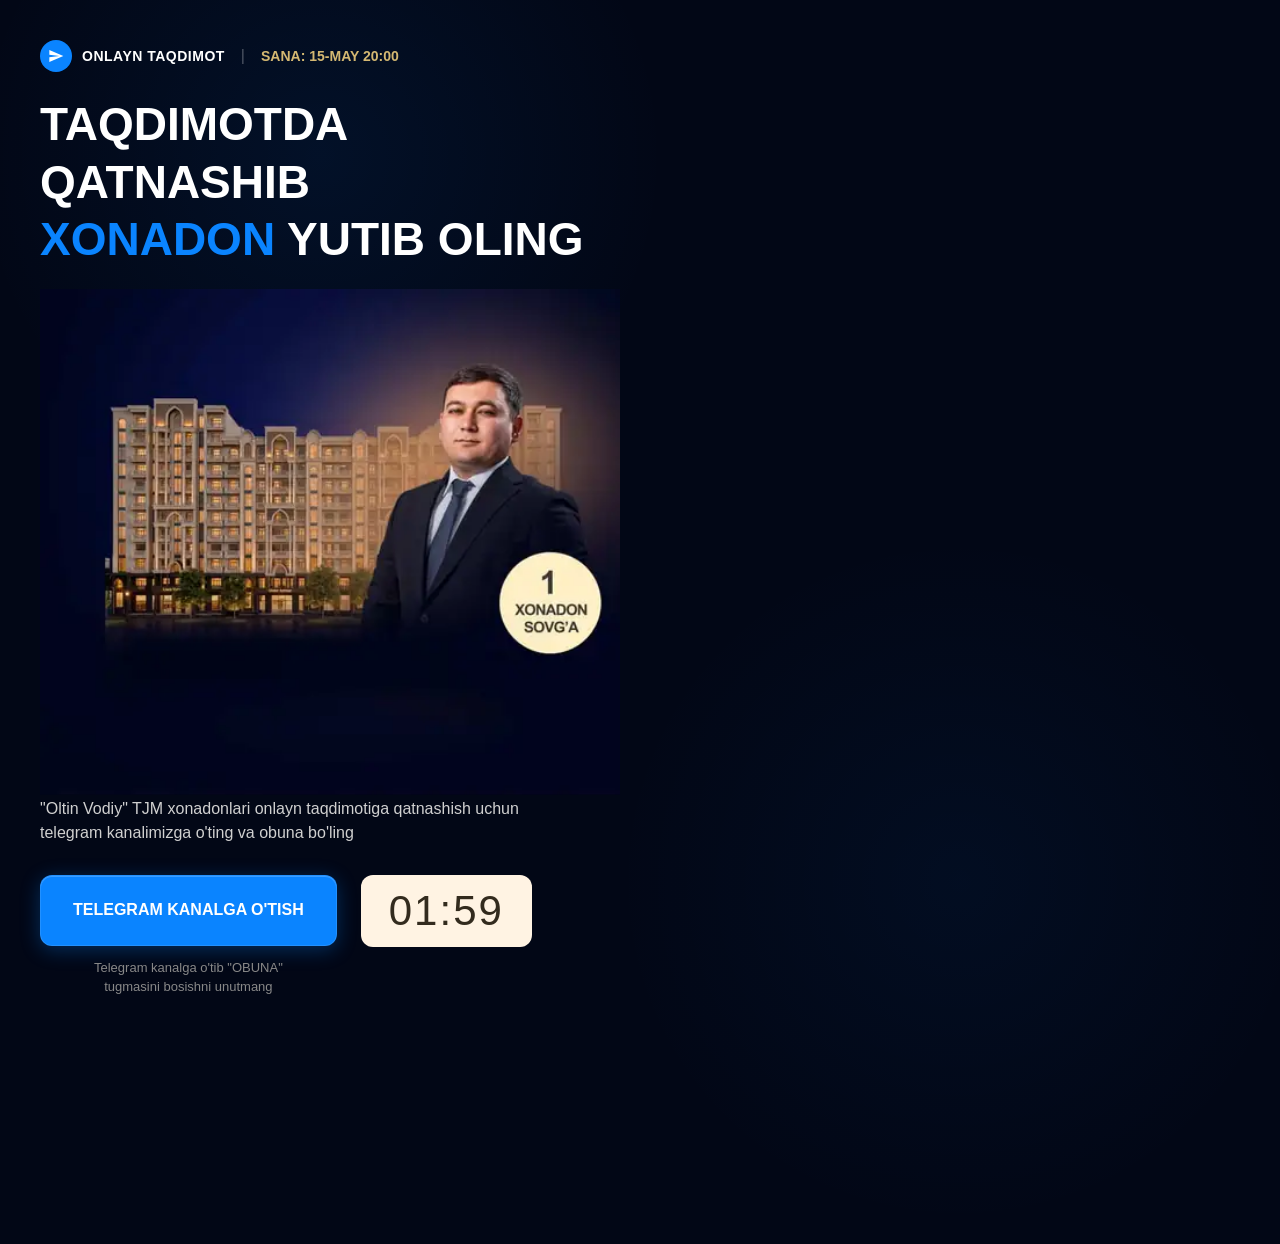
<file: index.html>
<!DOCTYPE html><html lang="uz"><head><meta charset="UTF-8"><meta name="viewport" content="width=device-width, initial-scale=1.0"><title>Oltin Vodiy - Onlayn Taqdimot</title><style>
:root {
  --primary-blue: #0A84FF;
  --bg-dark: #020716;
  --text-light: #FFFFFF;
  --text-muted: #A0A5B5;
  --timer-bg: #FDF3E3;
}

* {
  box-sizing: border-box;
  margin: 0;
  padding: 0;
  font-family: 'Inter', -apple-system, sans-serif;
}

body {
  background: var(--bg-dark);
  color: var(--text-light);
  min-height: 100vh;
  display: flex;
  align-items: center;
  justify-content: center;
  overflow-x: hidden;
  position: relative;
}

/* Background gradient glows */
body::before {
  content: '';
  position: absolute;
  top: -20%;
  left: -10%;
  width: 70%;
  height: 70%;
  background: radial-gradient(circle, rgba(10, 132, 255, 0.08) 0%, transparent 60%);
  z-index: -1;
}

body::after {
  content: '';
  position: absolute;
  bottom: -20%;
  right: -10%;
  width: 70%;
  height: 70%;
  background: radial-gradient(circle, rgba(10, 132, 255, 0.05) 0%, transparent 60%);
  z-index: -1;
}

.container {
  max-width: 1240px;
  width: 100%;
  margin: 0 auto;
  padding: 40px 20px;
  display: flex;
  justify-content: space-between;
  align-items: center;
  gap: 40px;
  position: relative;
  z-index: 1;
}

.content-left {
  flex: 1;
  max-width: 580px;
  display: flex;
  flex-direction: column;
}

.badge-row {
  display: flex;
  align-items: center;
  gap: 16px;
  margin-bottom: 24px;
}

.tg-badge {
  display: flex;
  align-items: center;
  gap: 10px;
  font-weight: 600;
  font-size: 14px;
  letter-spacing: 0.5px;
}

.tg-icon {
  width: 32px;
  height: 32px;
  background: var(--primary-blue);
  border-radius: 50%;
  display: flex;
  align-items: center;
  justify-content: center;
}

.divider {
  color: rgba(255, 255, 255, 0.3);
}

.date-text {
  color: #D4B872;
  font-weight: 600;
  font-size: 14px;
}

.main-title {
  font-size: 46px;
  line-height: 1.25;
  font-weight: 700;
  margin-bottom: 20px;
}

.main-title .blue {
  color: var(--primary-blue);
}

.subtitle {
  position: relative;
  z-index: 10;
  font-size: 16px;
  line-height: 1.5;
  color: #D0D0D0;
  margin-bottom: 30px;
  max-width: 500px;
}

.action-row {
  display: flex;
  align-items: flex-start;
  gap: 24px;
}

.btn-group {
  display: flex;
  flex-direction: column;
  gap: 12px;
}

.btn-primary {
  background: #0A84FF;
  color: white;
  text-decoration: none;
  padding: 25.5px 32px;
  border-radius: 12px;
  font-weight: 700;
  font-size: 16px;
  text-transform: uppercase;
  text-align: center;
  border: 1px solid rgba(255,255,255,0.1);
  box-shadow: 0 4px 20px rgba(10, 132, 255, 0.3), inset 0 1px 0 rgba(255,255,255,0.2);
  transition: all 0.3s ease;
  animation: pulse-button 2.2s infinite;
}

@keyframes pulse-button {
  0% { transform: scale(1); }
  13.63% { transform: scale(1.05); }
  27.27% { transform: scale(1); }
  40.91% { transform: scale(1.05); }
  54.55% { transform: scale(1); }
  100% { transform: scale(1); }
}

.btn-primary:hover {
  animation-play-state: paused;
  transform: translateY(-2px) scale(1.05);
  box-shadow: 0 8px 25px rgba(10, 132, 255, 0.4), inset 0 1px 0 rgba(255,255,255,0.2);
}

.bottom-hint {
  font-size: 13px;
  color: #888;
  text-align: center;
  line-height: 1.5;
}

.timer {
  background: #FFF3E3;
  color: #332B1E;
  font-size: 42px;
  font-weight: 400;
  padding: 12px 28px;
  border-radius: 12px;
  display: inline-flex;
  align-items: center;
  letter-spacing: 2px;
}

.content-right {
  flex: 1.1;
  display: flex;
  justify-content: flex-end;
  position: relative;
}

.image-container {
  position: relative;
  z-index: 1;
  width: 100%;
  max-width: 650px;
}

.main-img {
  width: 100%;
  height: auto;
  display: block;
  clip-path: inset(0 0 2px 0);
}

.info-card {
  position: absolute;
  top: 65%;
  left: 20px;
  z-index: 10;
  background: rgba(15, 20, 30, 0.85);
  backdrop-filter: blur(10px);
  border: 1px solid rgba(255, 255, 255, 0.1);
  padding: 16px 20px;
  border-radius: 8px;
  font-size: 13px;
  line-height: 1.5;
  color: #CCC;
  max-width: 320px;
}

.info-card strong {
  color: white;
  font-size: 14px;
}

/* Visibility classes */
.mobile-timer { display: none; }

/* Floating leaves removed */

/* Mobile adjustments */
@media (max-width: 992px) {
  body {
    align-items: flex-start;
    padding-top: 20px;
  }
  .container {
    flex-direction: column;
    padding: 20px;
    gap: 0;
  }
  
  .date-label { display: none; }
  
  .content-left {
    text-align: center;
    max-width: 100%;
    align-items: center;
  }

  .badge-row {
    justify-content: center;
  }
  
  .main-title {
    font-size: 22px;
    margin-bottom: 5px;
  }
  
  .image-container {
    margin: 0 auto;
    width: 100%;
  }

  .subtitle {
    position: relative;
    z-index: 10;
    margin: -20px auto 25px auto; /* Tightened gap around subtitle */
    padding: 0 10px;
    font-size: 15px;
    line-height: 1.5;
  }

  .action-row {
    flex-direction: column;
    width: 100%;
    align-items: center;
    gap: 0;
  }

  .btn-group {
    width: 100%;
    max-width: 100%; /* Made button full width */
    margin-bottom: 30px;
    padding: 0 10px; /* Slight padding from screen edges */
  }

  .btn-primary {
    width: 100%;
  }

  .desktop-timer { display: none; }
  
  .mobile-timer {
    display: inline-flex;
    margin-top: 10px;
  }

  .info-card {
    top: 70%;
    left: 50%;
    transform: translateX(-50%);
    width: 90%;
    text-align: left;
    max-width: 320px;
  }
}

</style><link rel="preload" as="image" href="assets/image1.webp"><!-- Meta Pixel Code -->
<script>
!function(f,b,e,v,n,t,s)
{if(f.fbq)return;n=f.fbq=function(){n.callMethod?
n.callMethod.apply(n,arguments):n.queue.push(arguments)};
if(!f._fbq)f._fbq=n;n.push=n;n.loaded=!0;n.version='2.0';
n.queue=[];t=b.createElement(e);t.async=!0;
t.src=v;s=b.getElementsByTagName(e)[0];
s.parentNode.insertBefore(t,s)}(window, document,'script',
'https://connect.facebook.net/en_US/fbevents.js');
fbq('init', '916650224755209');
fbq('track', 'PageView');
</script>
<noscript><img height="1" width="1" style="display:none"
src="https://www.facebook.com/tr?id=916650224755209&ev=PageView&noscript=1"
/></noscript>
<!-- End Meta Pixel Code --></head><body><div class="container"><div class="content-left"><div class="badge-row"><div class="tg-badge"><div class="tg-icon"><svg width="16" height="16" viewBox="0 0 24 24" fill="white"><path d="M2.01 21L23 12 2.01 3 2 10l15 2-15 2z"/></svg></div><span>ONLAYN TAQDIMOT</span></div><span class="divider">|</span><span class="date-text"><span class="date-label">SANA: </span>15-MAY 20:00</span></div><h1 class="main-title">
                TAQDIMOTDA QATNASHIB<br><span class="blue">XONADON</span> YUTIB OLING
            </h1><div class="image-container"><img src="assets/image1.webp" width="500" height="438" fetchpriority="high" decoding="async" alt="Oltin Vodiy Building" class="main-img"></div><p class="subtitle">
                "Oltin Vodiy" TJM xonadonlari onlayn taqdimotiga qatnashish
                uchun telegram kanalimizga o'ting va obuna bo'ling
            </p><div class="action-row"><div class="btn-group"><a href="https://t.me/+rzcI6Xwv-qc0MDAy" class="btn-primary" target="_blank">
                        TELEGRAM KANALGA O'TISH
                    </a><p class="bottom-hint">
                        Telegram kanalga o'tib "OBUNA"<br>
                        tugmasini bosishni unutmang
                    </p></div><div class="timer desktop-timer"><span id="min-d">00</span>:<span id="sec-d">00</span></div></div><div class="timer mobile-timer"><span id="min-m">00</span>:<span id="sec-m">00</span></div></div></div><script>
        let timeLeft = 120; // 2 minutes in seconds
        
        function updateTimers() {
            const m = Math.floor(timeLeft / 60).toString().padStart(2, '0');
            const s = (timeLeft % 60).toString().padStart(2, '0');
            
            const minD = document.getElementById('min-d');
            const secD = document.getElementById('sec-d');
            const minM = document.getElementById('min-m');
            const secM = document.getElementById('sec-m');
            
            if (minD) minD.textContent = m;
            if (secD) secD.textContent = s;
            if (minM) minM.textContent = m;
            if (secM) secM.textContent = s;
        }
        
        setTimeout(() => {
            updateTimers();
            setInterval(() => {
                if (timeLeft <= 0) return;
                timeLeft--;
                updateTimers();
            }, 1000);
        }, 100);
    </script></body></html>
</file>
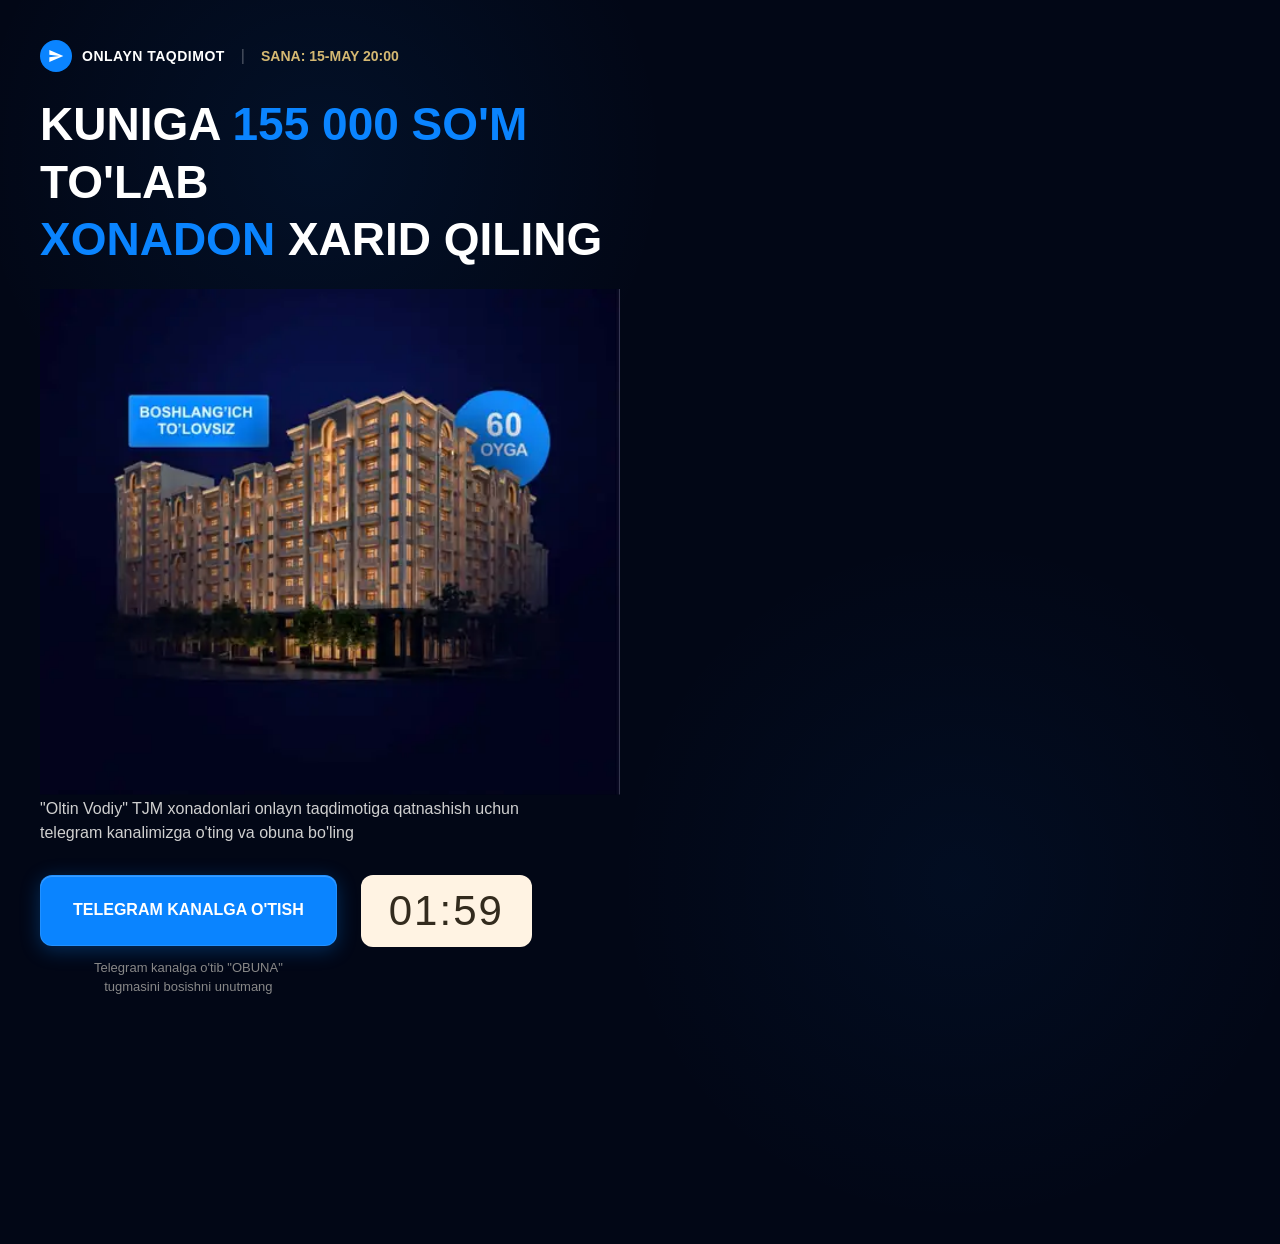
<file: page2.html>
<!DOCTYPE html><html lang="uz"><head><meta charset="UTF-8"><meta name="viewport" content="width=device-width, initial-scale=1.0"><title>Oltin Vodiy - Onlayn Taqdimot</title><style>
:root {
  --primary-blue: #0A84FF;
  --bg-dark: #020716;
  --text-light: #FFFFFF;
  --text-muted: #A0A5B5;
  --timer-bg: #FDF3E3;
}

* {
  box-sizing: border-box;
  margin: 0;
  padding: 0;
  font-family: 'Inter', -apple-system, sans-serif;
}

body {
  background: var(--bg-dark);
  color: var(--text-light);
  min-height: 100vh;
  display: flex;
  align-items: center;
  justify-content: center;
  overflow-x: hidden;
  position: relative;
}

/* Background gradient glows */
body::before {
  content: '';
  position: absolute;
  top: -20%;
  left: -10%;
  width: 70%;
  height: 70%;
  background: radial-gradient(circle, rgba(10, 132, 255, 0.08) 0%, transparent 60%);
  z-index: -1;
}

body::after {
  content: '';
  position: absolute;
  bottom: -20%;
  right: -10%;
  width: 70%;
  height: 70%;
  background: radial-gradient(circle, rgba(10, 132, 255, 0.05) 0%, transparent 60%);
  z-index: -1;
}

.container {
  max-width: 1240px;
  width: 100%;
  margin: 0 auto;
  padding: 40px 20px;
  display: flex;
  justify-content: space-between;
  align-items: center;
  gap: 40px;
  position: relative;
  z-index: 1;
}

.content-left {
  flex: 1;
  max-width: 580px;
  display: flex;
  flex-direction: column;
}

.badge-row {
  display: flex;
  align-items: center;
  gap: 16px;
  margin-bottom: 24px;
}

.tg-badge {
  display: flex;
  align-items: center;
  gap: 10px;
  font-weight: 600;
  font-size: 14px;
  letter-spacing: 0.5px;
}

.tg-icon {
  width: 32px;
  height: 32px;
  background: var(--primary-blue);
  border-radius: 50%;
  display: flex;
  align-items: center;
  justify-content: center;
}

.divider {
  color: rgba(255, 255, 255, 0.3);
}

.date-text {
  color: #D4B872;
  font-weight: 600;
  font-size: 14px;
}

.main-title {
  font-size: 46px;
  line-height: 1.25;
  font-weight: 700;
  margin-bottom: 20px;
}

.main-title .blue {
  color: var(--primary-blue);
}

.subtitle {
  position: relative;
  z-index: 10;
  font-size: 16px;
  line-height: 1.5;
  color: #D0D0D0;
  margin-bottom: 30px;
  max-width: 500px;
}

.action-row {
  display: flex;
  align-items: flex-start;
  gap: 24px;
}

.btn-group {
  display: flex;
  flex-direction: column;
  gap: 12px;
}

.btn-primary {
  background: #0A84FF;
  color: white;
  text-decoration: none;
  padding: 25.5px 32px;
  border-radius: 12px;
  font-weight: 700;
  font-size: 16px;
  text-transform: uppercase;
  text-align: center;
  border: 1px solid rgba(255,255,255,0.1);
  box-shadow: 0 4px 20px rgba(10, 132, 255, 0.3), inset 0 1px 0 rgba(255,255,255,0.2);
  transition: all 0.3s ease;
  animation: pulse-button 2.2s infinite;
}

@keyframes pulse-button {
  0% { transform: scale(1); }
  13.63% { transform: scale(1.05); }
  27.27% { transform: scale(1); }
  40.91% { transform: scale(1.05); }
  54.55% { transform: scale(1); }
  100% { transform: scale(1); }
}

.btn-primary:hover {
  animation-play-state: paused;
  transform: translateY(-2px) scale(1.05);
  box-shadow: 0 8px 25px rgba(10, 132, 255, 0.4), inset 0 1px 0 rgba(255,255,255,0.2);
}

.bottom-hint {
  font-size: 13px;
  color: #888;
  text-align: center;
  line-height: 1.5;
}

.timer {
  background: #FFF3E3;
  color: #332B1E;
  font-size: 42px;
  font-weight: 400;
  padding: 12px 28px;
  border-radius: 12px;
  display: inline-flex;
  align-items: center;
  letter-spacing: 2px;
}

.content-right {
  flex: 1.1;
  display: flex;
  justify-content: flex-end;
  position: relative;
}

.image-container {
  position: relative;
  z-index: 1;
  width: 100%;
  max-width: 650px;
}

.main-img {
  width: 100%;
  height: auto;
  display: block;
  clip-path: inset(0 0 2px 0);
}

.info-card {
  position: absolute;
  top: 65%;
  left: 20px;
  z-index: 10;
  background: rgba(15, 20, 30, 0.85);
  backdrop-filter: blur(10px);
  border: 1px solid rgba(255, 255, 255, 0.1);
  padding: 16px 20px;
  border-radius: 8px;
  font-size: 13px;
  line-height: 1.5;
  color: #CCC;
  max-width: 320px;
}

.info-card strong {
  color: white;
  font-size: 14px;
}

/* Visibility classes */
.mobile-timer { display: none; }

/* Floating leaves removed */

/* Mobile adjustments */
@media (max-width: 992px) {
  body {
    align-items: flex-start;
    padding-top: 20px;
  }
  .container {
    flex-direction: column;
    padding: 20px;
    gap: 0;
  }
  
  .date-label { display: none; }
  
  .content-left {
    text-align: center;
    max-width: 100%;
    align-items: center;
  }

  .badge-row {
    justify-content: center;
  }
  
  .main-title {
    font-size: 22px;
    margin-bottom: 5px;
  }
  
  .image-container {
    margin: 0 auto;
    width: 100%;
  }

  .subtitle {
    position: relative;
    z-index: 10;
    margin: -20px auto 25px auto; /* Tightened gap around subtitle */
    padding: 0 10px;
    font-size: 15px;
    line-height: 1.5;
  }

  .action-row {
    flex-direction: column;
    width: 100%;
    align-items: center;
    gap: 0;
  }

  .btn-group {
    width: 100%;
    max-width: 100%; /* Made button full width */
    margin-bottom: 30px;
    padding: 0 10px; /* Slight padding from screen edges */
  }

  .btn-primary {
    width: 100%;
  }

  .desktop-timer { display: none; }
  
  .mobile-timer {
    display: inline-flex;
    margin-top: 10px;
  }

  .info-card {
    top: 70%;
    left: 50%;
    transform: translateX(-50%);
    width: 90%;
    text-align: left;
    max-width: 320px;
  }
}

</style><link rel="preload" as="image" href="assets/image2_new.webp"><!-- Meta Pixel Code -->
<script>
!function(f,b,e,v,n,t,s)
{if(f.fbq)return;n=f.fbq=function(){n.callMethod?
n.callMethod.apply(n,arguments):n.queue.push(arguments)};
if(!f._fbq)f._fbq=n;n.push=n;n.loaded=!0;n.version='2.0';
n.queue=[];t=b.createElement(e);t.async=!0;
t.src=v;s=b.getElementsByTagName(e)[0];
s.parentNode.insertBefore(t,s)}(window, document,'script',
'https://connect.facebook.net/en_US/fbevents.js');
fbq('init', '1928296547825302');
fbq('track', 'PageView');
</script>
<noscript><img height="1" width="1" style="display:none"
src="https://www.facebook.com/tr?id=1928296547825302&ev=PageView&noscript=1"
/></noscript>
<!-- End Meta Pixel Code --></head><body><div class="container"><div class="content-left"><div class="badge-row"><div class="tg-badge"><div class="tg-icon"><svg width="16" height="16" viewBox="0 0 24 24" fill="white"><path d="M2.01 21L23 12 2.01 3 2 10l15 2-15 2z"/></svg></div><span>ONLAYN TAQDIMOT</span></div><span class="divider">|</span><span class="date-text"><span class="date-label">SANA: </span>15-MAY 20:00</span></div><h1 class="main-title">
                KUNIGA <span class="blue">155 000 SO'M</span> TO'LAB<br><span class="blue">XONADON</span> XARID QILING
            </h1><div class="image-container"><img src="assets/image2_new.webp" width="500" height="438" fetchpriority="high" decoding="async" alt="Oltin Vodiy Building" class="main-img"></div><p class="subtitle">
                "Oltin Vodiy" TJM xonadonlari onlayn taqdimotiga qatnashish
                uchun telegram kanalimizga o'ting va obuna bo'ling
            </p><div class="action-row"><div class="btn-group"><a href="https://t.me/+k0hXurqiSCo4ZWMy" class="btn-primary" target="_blank">
                        TELEGRAM KANALGA O'TISH
                    </a><p class="bottom-hint">
                        Telegram kanalga o'tib "OBUNA"<br>
                        tugmasini bosishni unutmang
                    </p></div><div class="timer desktop-timer"><span id="min-d">00</span>:<span id="sec-d">00</span></div></div><div class="timer mobile-timer"><span id="min-m">00</span>:<span id="sec-m">00</span></div></div></div><script>
        let timeLeft = 120; // 2 minutes in seconds
        
        function updateTimers() {
            const m = Math.floor(timeLeft / 60).toString().padStart(2, '0');
            const s = (timeLeft % 60).toString().padStart(2, '0');
            
            const minD = document.getElementById('min-d');
            const secD = document.getElementById('sec-d');
            const minM = document.getElementById('min-m');
            const secM = document.getElementById('sec-m');
            
            if (minD) minD.textContent = m;
            if (secD) secD.textContent = s;
            if (minM) minM.textContent = m;
            if (secM) secM.textContent = s;
        }
        
        setTimeout(() => {
            updateTimers();
            setInterval(() => {
                if (timeLeft <= 0) return;
                timeLeft--;
                updateTimers();
            }, 1000);
        }, 100);
    </script></body></html>
</file>
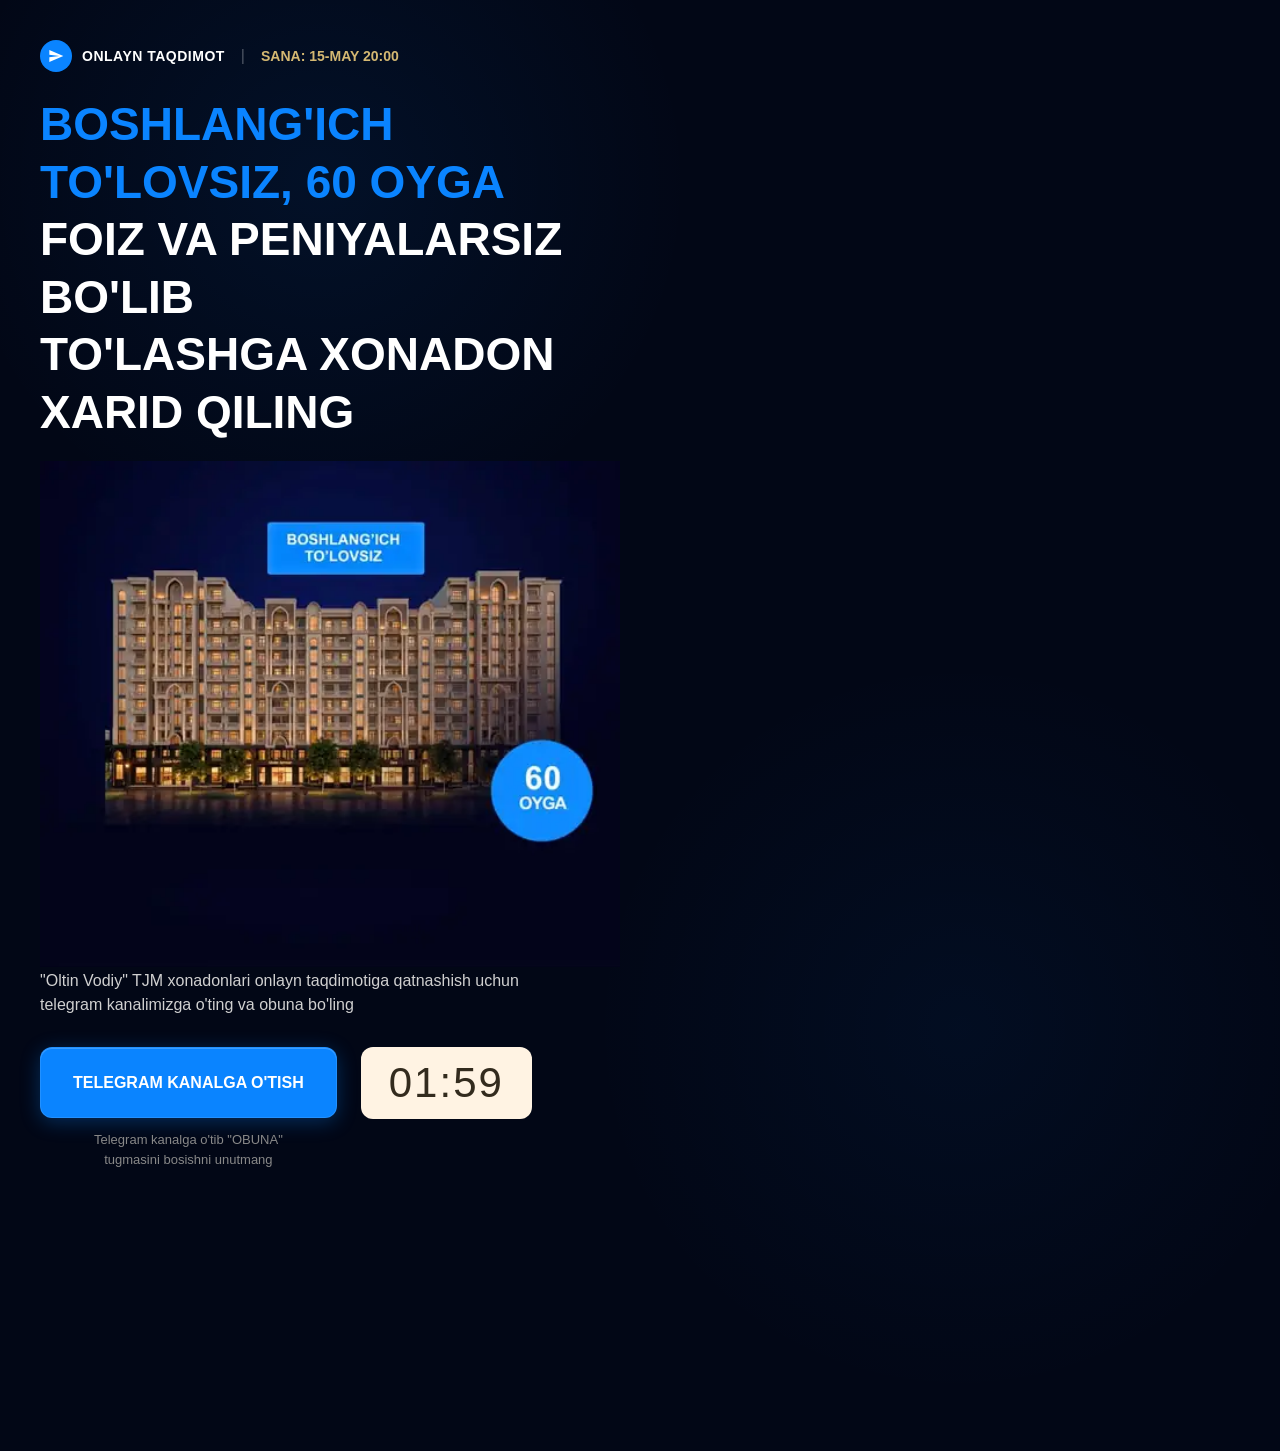
<file: page3.html>
<!DOCTYPE html><html lang="uz"><head><meta charset="UTF-8"><meta name="viewport" content="width=device-width, initial-scale=1.0"><title>Oltin Vodiy - Onlayn Taqdimot</title><style>
:root {
  --primary-blue: #0A84FF;
  --bg-dark: #020716;
  --text-light: #FFFFFF;
  --text-muted: #A0A5B5;
  --timer-bg: #FDF3E3;
}

* {
  box-sizing: border-box;
  margin: 0;
  padding: 0;
  font-family: 'Inter', -apple-system, sans-serif;
}

body {
  background: var(--bg-dark);
  color: var(--text-light);
  min-height: 100vh;
  display: flex;
  align-items: center;
  justify-content: center;
  overflow-x: hidden;
  position: relative;
}

/* Background gradient glows */
body::before {
  content: '';
  position: absolute;
  top: -20%;
  left: -10%;
  width: 70%;
  height: 70%;
  background: radial-gradient(circle, rgba(10, 132, 255, 0.08) 0%, transparent 60%);
  z-index: -1;
}

body::after {
  content: '';
  position: absolute;
  bottom: -20%;
  right: -10%;
  width: 70%;
  height: 70%;
  background: radial-gradient(circle, rgba(10, 132, 255, 0.05) 0%, transparent 60%);
  z-index: -1;
}

.container {
  max-width: 1240px;
  width: 100%;
  margin: 0 auto;
  padding: 40px 20px;
  display: flex;
  justify-content: space-between;
  align-items: center;
  gap: 40px;
  position: relative;
  z-index: 1;
}

.content-left {
  flex: 1;
  max-width: 580px;
  display: flex;
  flex-direction: column;
}

.badge-row {
  display: flex;
  align-items: center;
  gap: 16px;
  margin-bottom: 24px;
}

.tg-badge {
  display: flex;
  align-items: center;
  gap: 10px;
  font-weight: 600;
  font-size: 14px;
  letter-spacing: 0.5px;
}

.tg-icon {
  width: 32px;
  height: 32px;
  background: var(--primary-blue);
  border-radius: 50%;
  display: flex;
  align-items: center;
  justify-content: center;
}

.divider {
  color: rgba(255, 255, 255, 0.3);
}

.date-text {
  color: #D4B872;
  font-weight: 600;
  font-size: 14px;
}

.main-title {
  font-size: 46px;
  line-height: 1.25;
  font-weight: 700;
  margin-bottom: 20px;
}

.main-title .blue {
  color: var(--primary-blue);
}

.subtitle {
  position: relative;
  z-index: 10;
  font-size: 16px;
  line-height: 1.5;
  color: #D0D0D0;
  margin-bottom: 30px;
  max-width: 500px;
}

.action-row {
  display: flex;
  align-items: flex-start;
  gap: 24px;
}

.btn-group {
  display: flex;
  flex-direction: column;
  gap: 12px;
}

.btn-primary {
  background: #0A84FF;
  color: white;
  text-decoration: none;
  padding: 25.5px 32px;
  border-radius: 12px;
  font-weight: 700;
  font-size: 16px;
  text-transform: uppercase;
  text-align: center;
  border: 1px solid rgba(255,255,255,0.1);
  box-shadow: 0 4px 20px rgba(10, 132, 255, 0.3), inset 0 1px 0 rgba(255,255,255,0.2);
  transition: all 0.3s ease;
  animation: pulse-button 2.2s infinite;
}

@keyframes pulse-button {
  0% { transform: scale(1); }
  13.63% { transform: scale(1.05); }
  27.27% { transform: scale(1); }
  40.91% { transform: scale(1.05); }
  54.55% { transform: scale(1); }
  100% { transform: scale(1); }
}

.btn-primary:hover {
  animation-play-state: paused;
  transform: translateY(-2px) scale(1.05);
  box-shadow: 0 8px 25px rgba(10, 132, 255, 0.4), inset 0 1px 0 rgba(255,255,255,0.2);
}

.bottom-hint {
  font-size: 13px;
  color: #888;
  text-align: center;
  line-height: 1.5;
}

.timer {
  background: #FFF3E3;
  color: #332B1E;
  font-size: 42px;
  font-weight: 400;
  padding: 12px 28px;
  border-radius: 12px;
  display: inline-flex;
  align-items: center;
  letter-spacing: 2px;
}

.content-right {
  flex: 1.1;
  display: flex;
  justify-content: flex-end;
  position: relative;
}

.image-container {
  position: relative;
  z-index: 1;
  width: 100%;
  max-width: 650px;
}

.main-img {
  width: 100%;
  height: auto;
  display: block;
  clip-path: inset(0 0 2px 0);
}

.info-card {
  position: absolute;
  top: 65%;
  left: 20px;
  z-index: 10;
  background: rgba(15, 20, 30, 0.85);
  backdrop-filter: blur(10px);
  border: 1px solid rgba(255, 255, 255, 0.1);
  padding: 16px 20px;
  border-radius: 8px;
  font-size: 13px;
  line-height: 1.5;
  color: #CCC;
  max-width: 320px;
}

.info-card strong {
  color: white;
  font-size: 14px;
}

/* Visibility classes */
.mobile-timer { display: none; }

/* Floating leaves removed */

/* Mobile adjustments */
@media (max-width: 992px) {
  body {
    align-items: flex-start;
    padding-top: 20px;
  }
  .container {
    flex-direction: column;
    padding: 20px;
    gap: 0;
  }
  
  .date-label { display: none; }
  
  .content-left {
    text-align: center;
    max-width: 100%;
    align-items: center;
  }

  .badge-row {
    justify-content: center;
  }
  
  .main-title {
    font-size: 19px;
    margin-bottom: 5px;
  }
  
  .image-container {
    margin: 0 auto;
    width: 100%;
  }

  .subtitle {
    position: relative;
    z-index: 10;
    margin: -55px auto 25px auto; /* Tightened gap around subtitle */
    padding: 0 10px;
    font-size: 15px;
    line-height: 1.5;
  }

  .action-row {
    flex-direction: column;
    width: 100%;
    align-items: center;
    gap: 0;
  }

  .btn-group {
    width: 100%;
    max-width: 100%; /* Made button full width */
    margin-bottom: 30px;
    padding: 0 10px; /* Slight padding from screen edges */
  }

  .btn-primary {
    width: 100%;
  }

  .desktop-timer { display: none; }
  
  .mobile-timer {
    display: inline-flex;
    margin-top: 10px;
  }

  .info-card {
    top: 70%;
    left: 50%;
    transform: translateX(-50%);
    width: 90%;
    text-align: left;
    max-width: 320px;
  }
}

</style><link rel="preload" as="image" href="assets/image3.webp"><!-- Meta Pixel Code -->
<script>
!function(f,b,e,v,n,t,s)
{if(f.fbq)return;n=f.fbq=function(){n.callMethod?
n.callMethod.apply(n,arguments):n.queue.push(arguments)};
if(!f._fbq)f._fbq=n;n.push=n;n.loaded=!0;n.version='2.0';
n.queue=[];t=b.createElement(e);t.async=!0;
t.src=v;s=b.getElementsByTagName(e)[0];
s.parentNode.insertBefore(t,s)}(window, document,'script',
'https://connect.facebook.net/en_US/fbevents.js');
fbq('init', '1269864075303972');
fbq('track', 'PageView');
</script>
<noscript><img height="1" width="1" style="display:none"
src="https://www.facebook.com/tr?id=1269864075303972&ev=PageView&noscript=1"
/></noscript>
<!-- End Meta Pixel Code --></head><body><div class="container"><div class="content-left"><div class="badge-row"><div class="tg-badge"><div class="tg-icon"><svg width="16" height="16" viewBox="0 0 24 24" fill="white"><path d="M2.01 21L23 12 2.01 3 2 10l15 2-15 2z"/></svg></div><span>ONLAYN TAQDIMOT</span></div><span class="divider">|</span><span class="date-text"><span class="date-label">SANA: </span>15-MAY 20:00</span></div><h1 class="main-title">
                <span class="blue">BOSHLANG'ICH TO'LOVSIZ, 60 OYGA</span><br>FOIZ VA PENIYALARSIZ BO'LIB<br>TO'LASHGA XONADON XARID QILING
            </h1><div class="image-container"><img src="assets/image3.webp" width="500" height="438" fetchpriority="high" decoding="async" alt="Oltin Vodiy Building" class="main-img"></div><p class="subtitle">
                "Oltin Vodiy" TJM xonadonlari onlayn taqdimotiga qatnashish
                uchun telegram kanalimizga o'ting va obuna bo'ling
            </p><div class="action-row"><div class="btn-group"><a href="https://t.me/+XHdHWnnUflU2M2Yy" class="btn-primary" target="_blank">
                        TELEGRAM KANALGA O'TISH
                    </a><p class="bottom-hint">
                        Telegram kanalga o'tib "OBUNA"<br>
                        tugmasini bosishni unutmang
                    </p></div><div class="timer desktop-timer"><span id="min-d">00</span>:<span id="sec-d">00</span></div></div><div class="timer mobile-timer"><span id="min-m">00</span>:<span id="sec-m">00</span></div></div></div><script>
        let timeLeft = 120; // 2 minutes in seconds
        
        function updateTimers() {
            const m = Math.floor(timeLeft / 60).toString().padStart(2, '0');
            const s = (timeLeft % 60).toString().padStart(2, '0');
            
            const minD = document.getElementById('min-d');
            const secD = document.getElementById('sec-d');
            const minM = document.getElementById('min-m');
            const secM = document.getElementById('sec-m');
            
            if (minD) minD.textContent = m;
            if (secD) secD.textContent = s;
            if (minM) minM.textContent = m;
            if (secM) secM.textContent = s;
        }
        
        setTimeout(() => {
            updateTimers();
            setInterval(() => {
                if (timeLeft <= 0) return;
                timeLeft--;
                updateTimers();
            }, 1000);
        }, 100);
    </script></body></html>
</file>
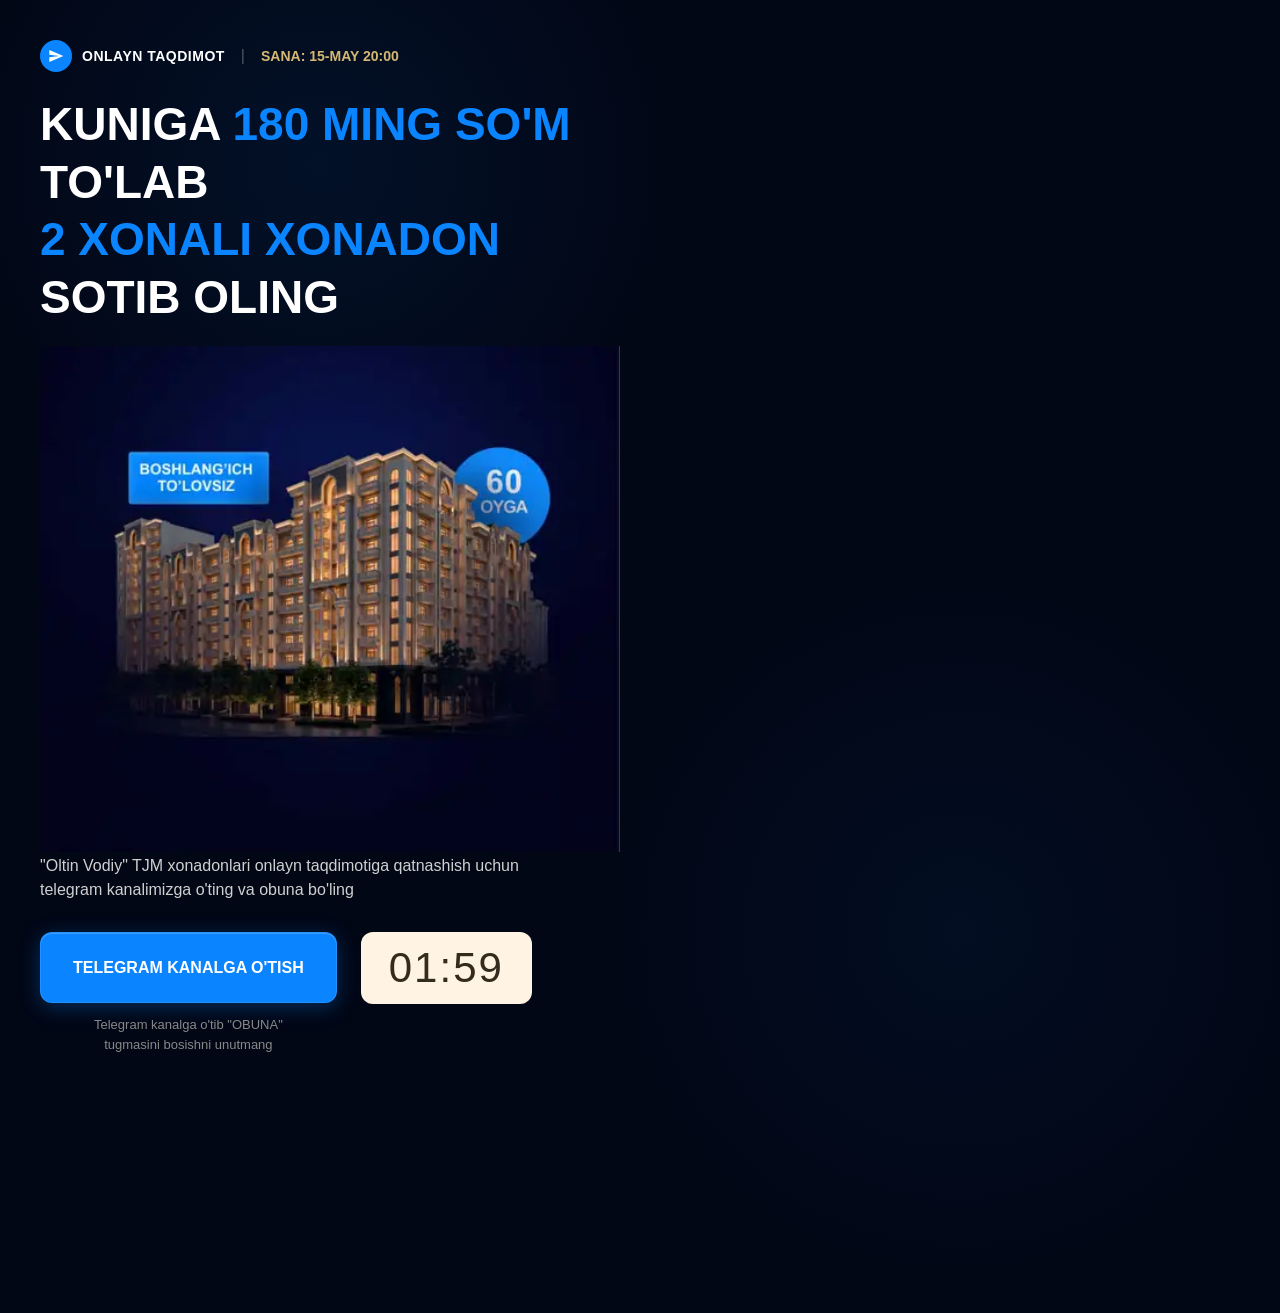
<file: page4.html>
<!DOCTYPE html><html lang="uz"><head><meta charset="UTF-8"><meta name="viewport" content="width=device-width, initial-scale=1.0"><title>Oltin Vodiy - Onlayn Taqdimot</title><style>
:root {
  --primary-blue: #0A84FF;
  --bg-dark: #020716;
  --text-light: #FFFFFF;
  --text-muted: #A0A5B5;
  --timer-bg: #FDF3E3;
}

* {
  box-sizing: border-box;
  margin: 0;
  padding: 0;
  font-family: 'Inter', -apple-system, sans-serif;
}

body {
  background: var(--bg-dark);
  color: var(--text-light);
  min-height: 100vh;
  display: flex;
  align-items: center;
  justify-content: center;
  overflow-x: hidden;
  position: relative;
}

/* Background gradient glows */
body::before {
  content: '';
  position: absolute;
  top: -20%;
  left: -10%;
  width: 70%;
  height: 70%;
  background: radial-gradient(circle, rgba(10, 132, 255, 0.08) 0%, transparent 60%);
  z-index: -1;
}

body::after {
  content: '';
  position: absolute;
  bottom: -20%;
  right: -10%;
  width: 70%;
  height: 70%;
  background: radial-gradient(circle, rgba(10, 132, 255, 0.05) 0%, transparent 60%);
  z-index: -1;
}

.container {
  max-width: 1240px;
  width: 100%;
  margin: 0 auto;
  padding: 40px 20px;
  display: flex;
  justify-content: space-between;
  align-items: center;
  gap: 40px;
  position: relative;
  z-index: 1;
}

.content-left {
  flex: 1;
  max-width: 580px;
  display: flex;
  flex-direction: column;
}

.badge-row {
  display: flex;
  align-items: center;
  gap: 16px;
  margin-bottom: 24px;
}

.tg-badge {
  display: flex;
  align-items: center;
  gap: 10px;
  font-weight: 600;
  font-size: 14px;
  letter-spacing: 0.5px;
}

.tg-icon {
  width: 32px;
  height: 32px;
  background: var(--primary-blue);
  border-radius: 50%;
  display: flex;
  align-items: center;
  justify-content: center;
}

.divider {
  color: rgba(255, 255, 255, 0.3);
}

.date-text {
  color: #D4B872;
  font-weight: 600;
  font-size: 14px;
}

.main-title {
  font-size: 46px;
  line-height: 1.25;
  font-weight: 700;
  margin-bottom: 20px;
}

.main-title .blue {
  color: var(--primary-blue);
}

.subtitle {
  position: relative;
  z-index: 10;
  font-size: 16px;
  line-height: 1.5;
  color: #D0D0D0;
  margin-bottom: 30px;
  max-width: 500px;
}

.action-row {
  display: flex;
  align-items: flex-start;
  gap: 24px;
}

.btn-group {
  display: flex;
  flex-direction: column;
  gap: 12px;
}

.btn-primary {
  background: #0A84FF;
  color: white;
  text-decoration: none;
  padding: 25.5px 32px;
  border-radius: 12px;
  font-weight: 700;
  font-size: 16px;
  text-transform: uppercase;
  text-align: center;
  border: 1px solid rgba(255,255,255,0.1);
  box-shadow: 0 4px 20px rgba(10, 132, 255, 0.3), inset 0 1px 0 rgba(255,255,255,0.2);
  transition: all 0.3s ease;
  animation: pulse-button 2.2s infinite;
}

@keyframes pulse-button {
  0% { transform: scale(1); }
  13.63% { transform: scale(1.05); }
  27.27% { transform: scale(1); }
  40.91% { transform: scale(1.05); }
  54.55% { transform: scale(1); }
  100% { transform: scale(1); }
}

.btn-primary:hover {
  animation-play-state: paused;
  transform: translateY(-2px) scale(1.05);
  box-shadow: 0 8px 25px rgba(10, 132, 255, 0.4), inset 0 1px 0 rgba(255,255,255,0.2);
}

.bottom-hint {
  font-size: 13px;
  color: #888;
  text-align: center;
  line-height: 1.5;
}

.timer {
  background: #FFF3E3;
  color: #332B1E;
  font-size: 42px;
  font-weight: 400;
  padding: 12px 28px;
  border-radius: 12px;
  display: inline-flex;
  align-items: center;
  letter-spacing: 2px;
}

.content-right {
  flex: 1.1;
  display: flex;
  justify-content: flex-end;
  position: relative;
}

.image-container {
  position: relative;
  z-index: 1;
  width: 100%;
  max-width: 650px;
}

.main-img {
  width: 100%;
  height: auto;
  display: block;
  clip-path: inset(0 0 2px 0);
}

.info-card {
  position: absolute;
  top: 65%;
  left: 20px;
  z-index: 10;
  background: rgba(15, 20, 30, 0.85);
  backdrop-filter: blur(10px);
  border: 1px solid rgba(255, 255, 255, 0.1);
  padding: 16px 20px;
  border-radius: 8px;
  font-size: 13px;
  line-height: 1.5;
  color: #CCC;
  max-width: 320px;
}

.info-card strong {
  color: white;
  font-size: 14px;
}

/* Visibility classes */
.mobile-timer { display: none; }

/* Floating leaves removed */

/* Mobile adjustments */
@media (max-width: 992px) {
  body {
    align-items: flex-start;
    padding-top: 20px;
  }
  .container {
    flex-direction: column;
    padding: 20px;
    gap: 0;
  }
  
  .date-label { display: none; }
  
  .content-left {
    text-align: center;
    max-width: 100%;
    align-items: center;
  }

  .badge-row {
    justify-content: center;
  }
  
  .main-title {
    font-size: 22px;
    margin-bottom: 5px;
  }
  
  .image-container {
    margin: 0 auto;
    width: 100%;
  }

  .subtitle {
    position: relative;
    z-index: 10;
    margin: -20px auto 25px auto; /* Tightened gap around subtitle */
    padding: 0 10px;
    font-size: 15px;
    line-height: 1.5;
  }

  .action-row {
    flex-direction: column;
    width: 100%;
    align-items: center;
    gap: 0;
  }

  .btn-group {
    width: 100%;
    max-width: 100%; /* Made button full width */
    margin-bottom: 30px;
    padding: 0 10px; /* Slight padding from screen edges */
  }

  .btn-primary {
    width: 100%;
  }

  .desktop-timer { display: none; }
  
  .mobile-timer {
    display: inline-flex;
    margin-top: 10px;
  }

  .info-card {
    top: 70%;
    left: 50%;
    transform: translateX(-50%);
    width: 90%;
    text-align: left;
    max-width: 320px;
  }
}

</style><link rel="preload" as="image" href="assets/image2_new.webp"><!-- Meta Pixel Code -->
<script>
!function(f,b,e,v,n,t,s)
{if(f.fbq)return;n=f.fbq=function(){n.callMethod?
n.callMethod.apply(n,arguments):n.queue.push(arguments)};
if(!f._fbq)f._fbq=n;n.push=n;n.loaded=!0;n.version='2.0';
n.queue=[];t=b.createElement(e);t.async=!0;
t.src=v;s=b.getElementsByTagName(e)[0];
s.parentNode.insertBefore(t,s)}(window, document,'script',
'https://connect.facebook.net/en_US/fbevents.js');
fbq('init', '2151545752366151');
fbq('track', 'PageView');
</script>
<noscript><img height="1" width="1" style="display:none"
src="https://www.facebook.com/tr?id=2151545752366151&ev=PageView&noscript=1"
/></noscript>
<!-- End Meta Pixel Code --></head><body><div class="container"><div class="content-left"><div class="badge-row"><div class="tg-badge"><div class="tg-icon"><svg width="16" height="16" viewBox="0 0 24 24" fill="white"><path d="M2.01 21L23 12 2.01 3 2 10l15 2-15 2z"/></svg></div><span>ONLAYN TAQDIMOT</span></div><span class="divider">|</span><span class="date-text"><span class="date-label">SANA: </span>15-MAY 20:00</span></div><h1 class="main-title">
                KUNIGA <span class="blue">180 MING SO'M</span> TO'LAB<br><span class="blue">2 XONALI XONADON</span> SOTIB OLING
            </h1><div class="image-container"><img src="assets/image2_new.webp" width="500" height="438" fetchpriority="high" decoding="async" alt="Oltin Vodiy Building" class="main-img"></div><p class="subtitle">
                "Oltin Vodiy" TJM xonadonlari onlayn taqdimotiga qatnashish
                uchun telegram kanalimizga o'ting va obuna bo'ling
            </p><div class="action-row"><div class="btn-group"><a href="https://t.me/+aPgbW-w8YFM5ZDVi" class="btn-primary" target="_blank">
                        TELEGRAM KANALGA O'TISH
                    </a><p class="bottom-hint">
                        Telegram kanalga o'tib "OBUNA"<br>
                        tugmasini bosishni unutmang
                    </p></div><div class="timer desktop-timer"><span id="min-d">00</span>:<span id="sec-d">00</span></div></div><div class="timer mobile-timer"><span id="min-m">00</span>:<span id="sec-m">00</span></div></div></div><script>
        let timeLeft = 120; // 2 minutes in seconds
        
        function updateTimers() {
            const m = Math.floor(timeLeft / 60).toString().padStart(2, '0');
            const s = (timeLeft % 60).toString().padStart(2, '0');
            
            const minD = document.getElementById('min-d');
            const secD = document.getElementById('sec-d');
            const minM = document.getElementById('min-m');
            const secM = document.getElementById('sec-m');
            
            if (minD) minD.textContent = m;
            if (secD) secD.textContent = s;
            if (minM) minM.textContent = m;
            if (secM) secM.textContent = s;
        }
        
        setTimeout(() => {
            updateTimers();
            setInterval(() => {
                if (timeLeft <= 0) return;
                timeLeft--;
                updateTimers();
            }, 1000);
        }, 100);
    </script></body></html>
</file>
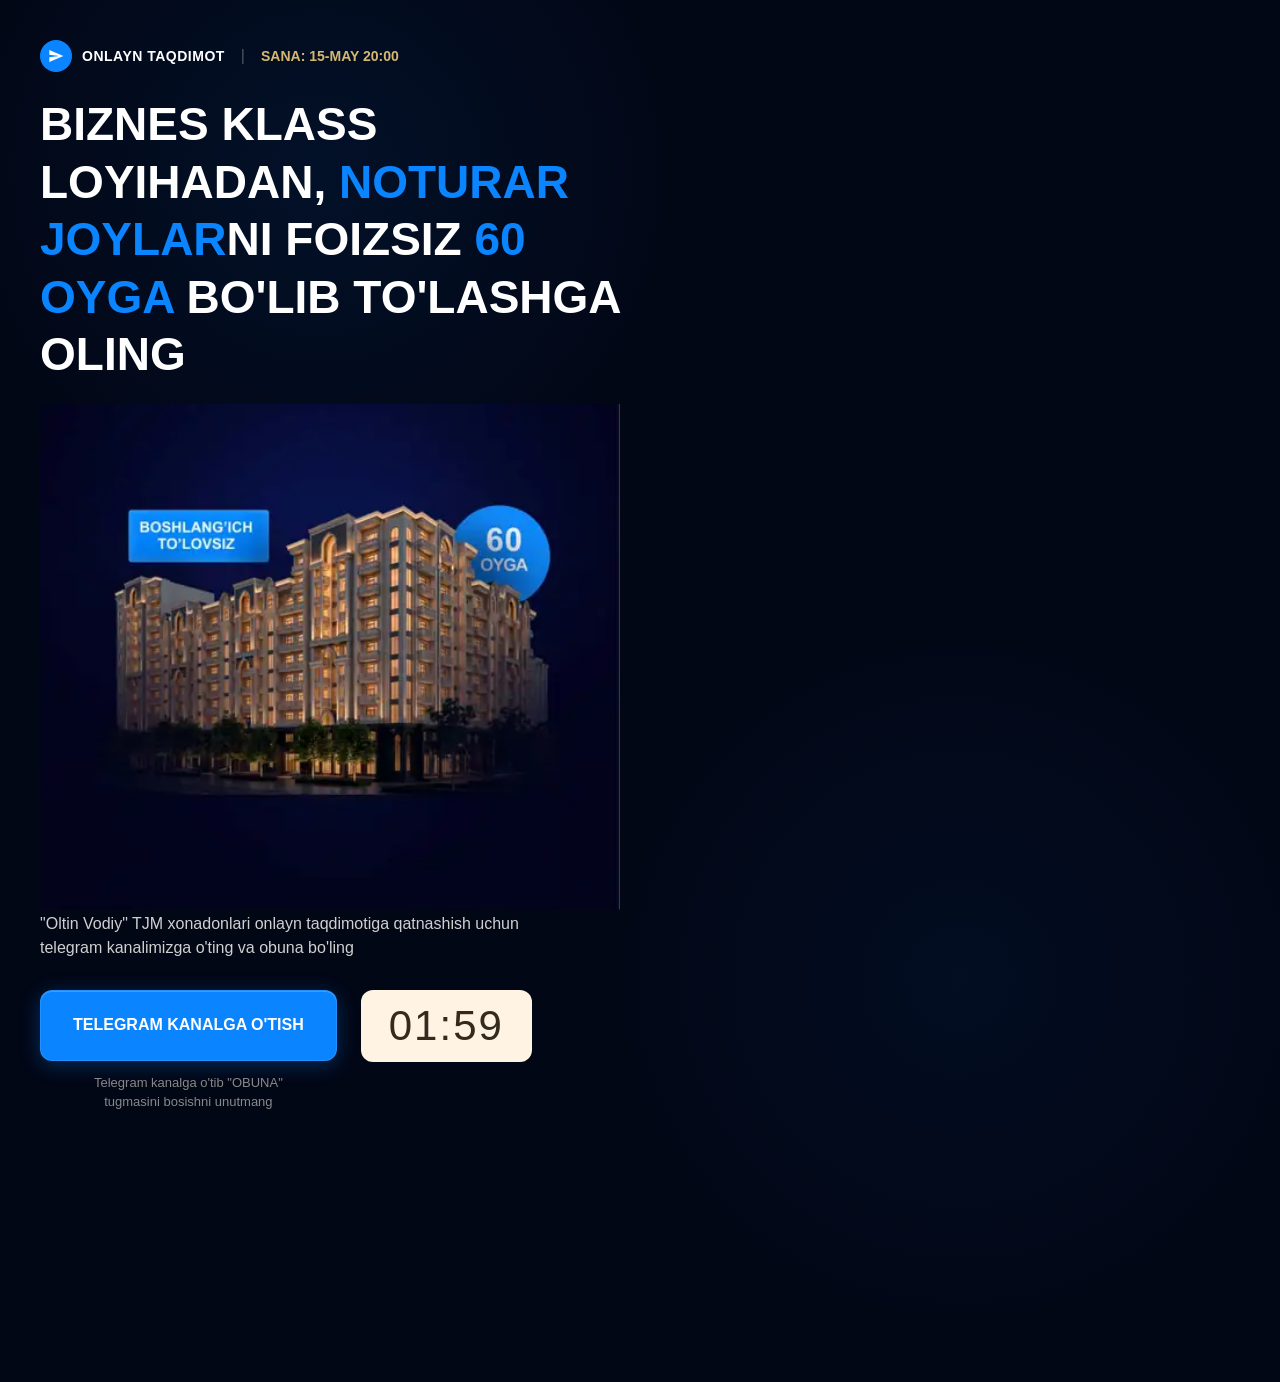
<file: page5.html>
<!DOCTYPE html><html lang="uz"><head><meta charset="UTF-8"><meta name="viewport" content="width=device-width, initial-scale=1.0"><title>Oltin Vodiy - Onlayn Taqdimot</title><style>
:root {
  --primary-blue: #0A84FF;
  --bg-dark: #020716;
  --text-light: #FFFFFF;
  --text-muted: #A0A5B5;
  --timer-bg: #FDF3E3;
}

* {
  box-sizing: border-box;
  margin: 0;
  padding: 0;
  font-family: 'Inter', -apple-system, sans-serif;
}

body {
  background: var(--bg-dark);
  color: var(--text-light);
  min-height: 100vh;
  display: flex;
  align-items: center;
  justify-content: center;
  overflow-x: hidden;
  position: relative;
}

/* Background gradient glows */
body::before {
  content: '';
  position: absolute;
  top: -20%;
  left: -10%;
  width: 70%;
  height: 70%;
  background: radial-gradient(circle, rgba(10, 132, 255, 0.08) 0%, transparent 60%);
  z-index: -1;
}

body::after {
  content: '';
  position: absolute;
  bottom: -20%;
  right: -10%;
  width: 70%;
  height: 70%;
  background: radial-gradient(circle, rgba(10, 132, 255, 0.05) 0%, transparent 60%);
  z-index: -1;
}

.container {
  max-width: 1240px;
  width: 100%;
  margin: 0 auto;
  padding: 40px 20px;
  display: flex;
  justify-content: space-between;
  align-items: center;
  gap: 40px;
  position: relative;
  z-index: 1;
}

.content-left {
  flex: 1;
  max-width: 580px;
  display: flex;
  flex-direction: column;
}

.badge-row {
  display: flex;
  align-items: center;
  gap: 16px;
  margin-bottom: 24px;
}

.tg-badge {
  display: flex;
  align-items: center;
  gap: 10px;
  font-weight: 600;
  font-size: 14px;
  letter-spacing: 0.5px;
}

.tg-icon {
  width: 32px;
  height: 32px;
  background: var(--primary-blue);
  border-radius: 50%;
  display: flex;
  align-items: center;
  justify-content: center;
}

.divider {
  color: rgba(255, 255, 255, 0.3);
}

.date-text {
  color: #D4B872;
  font-weight: 600;
  font-size: 14px;
}

.main-title {
  font-size: 46px;
  line-height: 1.25;
  font-weight: 700;
  margin-bottom: 20px;
}

.main-title .blue {
  color: var(--primary-blue);
}

.subtitle {
  position: relative;
  z-index: 10;
  font-size: 16px;
  line-height: 1.5;
  color: #D0D0D0;
  margin-bottom: 30px;
  max-width: 500px;
}

.action-row {
  display: flex;
  align-items: flex-start;
  gap: 24px;
}

.btn-group {
  display: flex;
  flex-direction: column;
  gap: 12px;
}

.btn-primary {
  background: #0A84FF;
  color: white;
  text-decoration: none;
  padding: 25.5px 32px;
  border-radius: 12px;
  font-weight: 700;
  font-size: 16px;
  text-transform: uppercase;
  text-align: center;
  border: 1px solid rgba(255,255,255,0.1);
  box-shadow: 0 4px 20px rgba(10, 132, 255, 0.3), inset 0 1px 0 rgba(255,255,255,0.2);
  transition: all 0.3s ease;
  animation: pulse-button 2.2s infinite;
}

@keyframes pulse-button {
  0% { transform: scale(1); }
  13.63% { transform: scale(1.05); }
  27.27% { transform: scale(1); }
  40.91% { transform: scale(1.05); }
  54.55% { transform: scale(1); }
  100% { transform: scale(1); }
}

.btn-primary:hover {
  animation-play-state: paused;
  transform: translateY(-2px) scale(1.05);
  box-shadow: 0 8px 25px rgba(10, 132, 255, 0.4), inset 0 1px 0 rgba(255,255,255,0.2);
}

.bottom-hint {
  font-size: 13px;
  color: #888;
  text-align: center;
  line-height: 1.5;
}

.timer {
  background: #FFF3E3;
  color: #332B1E;
  font-size: 42px;
  font-weight: 400;
  padding: 12px 28px;
  border-radius: 12px;
  display: inline-flex;
  align-items: center;
  letter-spacing: 2px;
}

.content-right {
  flex: 1.1;
  display: flex;
  justify-content: flex-end;
  position: relative;
}

.image-container {
  position: relative;
  z-index: 1;
  width: 100%;
  max-width: 650px;
}

.main-img {
  width: 100%;
  height: auto;
  display: block;
  clip-path: inset(0 0 2px 0);
}

.info-card {
  position: absolute;
  top: 65%;
  left: 20px;
  z-index: 10;
  background: rgba(15, 20, 30, 0.85);
  backdrop-filter: blur(10px);
  border: 1px solid rgba(255, 255, 255, 0.1);
  padding: 16px 20px;
  border-radius: 8px;
  font-size: 13px;
  line-height: 1.5;
  color: #CCC;
  max-width: 320px;
}

.info-card strong {
  color: white;
  font-size: 14px;
}

/* Visibility classes */
.mobile-timer { display: none; }

/* Floating leaves removed */

/* Mobile adjustments */
@media (max-width: 992px) {
  body {
    align-items: flex-start;
    padding-top: 20px;
  }
  .container {
    flex-direction: column;
    padding: 20px;
    gap: 0;
  }
  
  .date-label { display: none; }
  
  .content-left {
    text-align: center;
    max-width: 100%;
    align-items: center;
  }

  .badge-row {
    justify-content: center;
  }
  
  .main-title {
    font-size: 22px;
    margin-bottom: 5px;
  }
  
  .image-container {
    margin: 0 auto;
    width: 100%;
  }

  .subtitle {
    position: relative;
    z-index: 10;
    margin: -20px auto 25px auto; /* Tightened gap around subtitle */
    padding: 0 10px;
    font-size: 15px;
    line-height: 1.5;
  }

  .action-row {
    flex-direction: column;
    width: 100%;
    align-items: center;
    gap: 0;
  }

  .btn-group {
    width: 100%;
    max-width: 100%; /* Made button full width */
    margin-bottom: 30px;
    padding: 0 10px; /* Slight padding from screen edges */
  }

  .btn-primary {
    width: 100%;
  }

  .desktop-timer { display: none; }
  
  .mobile-timer {
    display: inline-flex;
    margin-top: 10px;
  }

  .info-card {
    top: 70%;
    left: 50%;
    transform: translateX(-50%);
    width: 90%;
    text-align: left;
    max-width: 320px;
  }
}

</style><link rel="preload" as="image" href="assets/image2_new.webp"><!-- Meta Pixel Code -->
<script>
!function(f,b,e,v,n,t,s)
{if(f.fbq)return;n=f.fbq=function(){n.callMethod?
n.callMethod.apply(n,arguments):n.queue.push(arguments)};
if(!f._fbq)f._fbq=n;n.push=n;n.loaded=!0;n.version='2.0';
n.queue=[];t=b.createElement(e);t.async=!0;
t.src=v;s=b.getElementsByTagName(e)[0];
s.parentNode.insertBefore(t,s)}(window, document,'script',
'https://connect.facebook.net/en_US/fbevents.js');
fbq('init', '1928296547825302');
fbq('track', 'PageView');
</script>
<noscript><img height="1" width="1" style="display:none"
src="https://www.facebook.com/tr?id=1928296547825302&ev=PageView&noscript=1"
/></noscript>
<!-- End Meta Pixel Code --></head><body><div class="container"><div class="content-left"><div class="badge-row"><div class="tg-badge"><div class="tg-icon"><svg width="16" height="16" viewBox="0 0 24 24" fill="white"><path d="M2.01 21L23 12 2.01 3 2 10l15 2-15 2z"/></svg></div><span>ONLAYN TAQDIMOT</span></div><span class="divider">|</span><span class="date-text"><span class="date-label">SANA: </span>15-MAY 20:00</span></div><h1 class="main-title">
                BIZNES KLASS LOYIHADAN, <span class="blue">NOTURAR JOYLAR</span>NI FOIZSIZ <span class="blue">60 OYGA</span> BO'LIB TO'LASHGA OLING
            </h1><div class="image-container"><img src="assets/image2_new.webp" width="500" height="438" fetchpriority="high" decoding="async" alt="Oltin Vodiy Building" class="main-img"></div><p class="subtitle">
                "Oltin Vodiy" TJM xonadonlari onlayn taqdimotiga qatnashish
                uchun telegram kanalimizga o'ting va obuna bo'ling
            </p><div class="action-row"><div class="btn-group"><a href="https://t.me/+k0hXurqiSCo4ZWMy" class="btn-primary" target="_blank">
                        TELEGRAM KANALGA O'TISH
                    </a><p class="bottom-hint">
                        Telegram kanalga o'tib "OBUNA"<br>
                        tugmasini bosishni unutmang
                    </p></div><div class="timer desktop-timer"><span id="min-d">00</span>:<span id="sec-d">00</span></div></div><div class="timer mobile-timer"><span id="min-m">00</span>:<span id="sec-m">00</span></div></div></div><script>
        let timeLeft = 120; // 2 minutes in seconds
        
        function updateTimers() {
            const m = Math.floor(timeLeft / 60).toString().padStart(2, '0');
            const s = (timeLeft % 60).toString().padStart(2, '0');
            
            const minD = document.getElementById('min-d');
            const secD = document.getElementById('sec-d');
            const minM = document.getElementById('min-m');
            const secM = document.getElementById('sec-m');
            
            if (minD) minD.textContent = m;
            if (secD) secD.textContent = s;
            if (minM) minM.textContent = m;
            if (secM) secM.textContent = s;
        }
        
        setTimeout(() => {
            updateTimers();
            setInterval(() => {
                if (timeLeft <= 0) return;
                timeLeft--;
                updateTimers();
            }, 1000);
        }, 100);
    </script></body></html>
</file>
